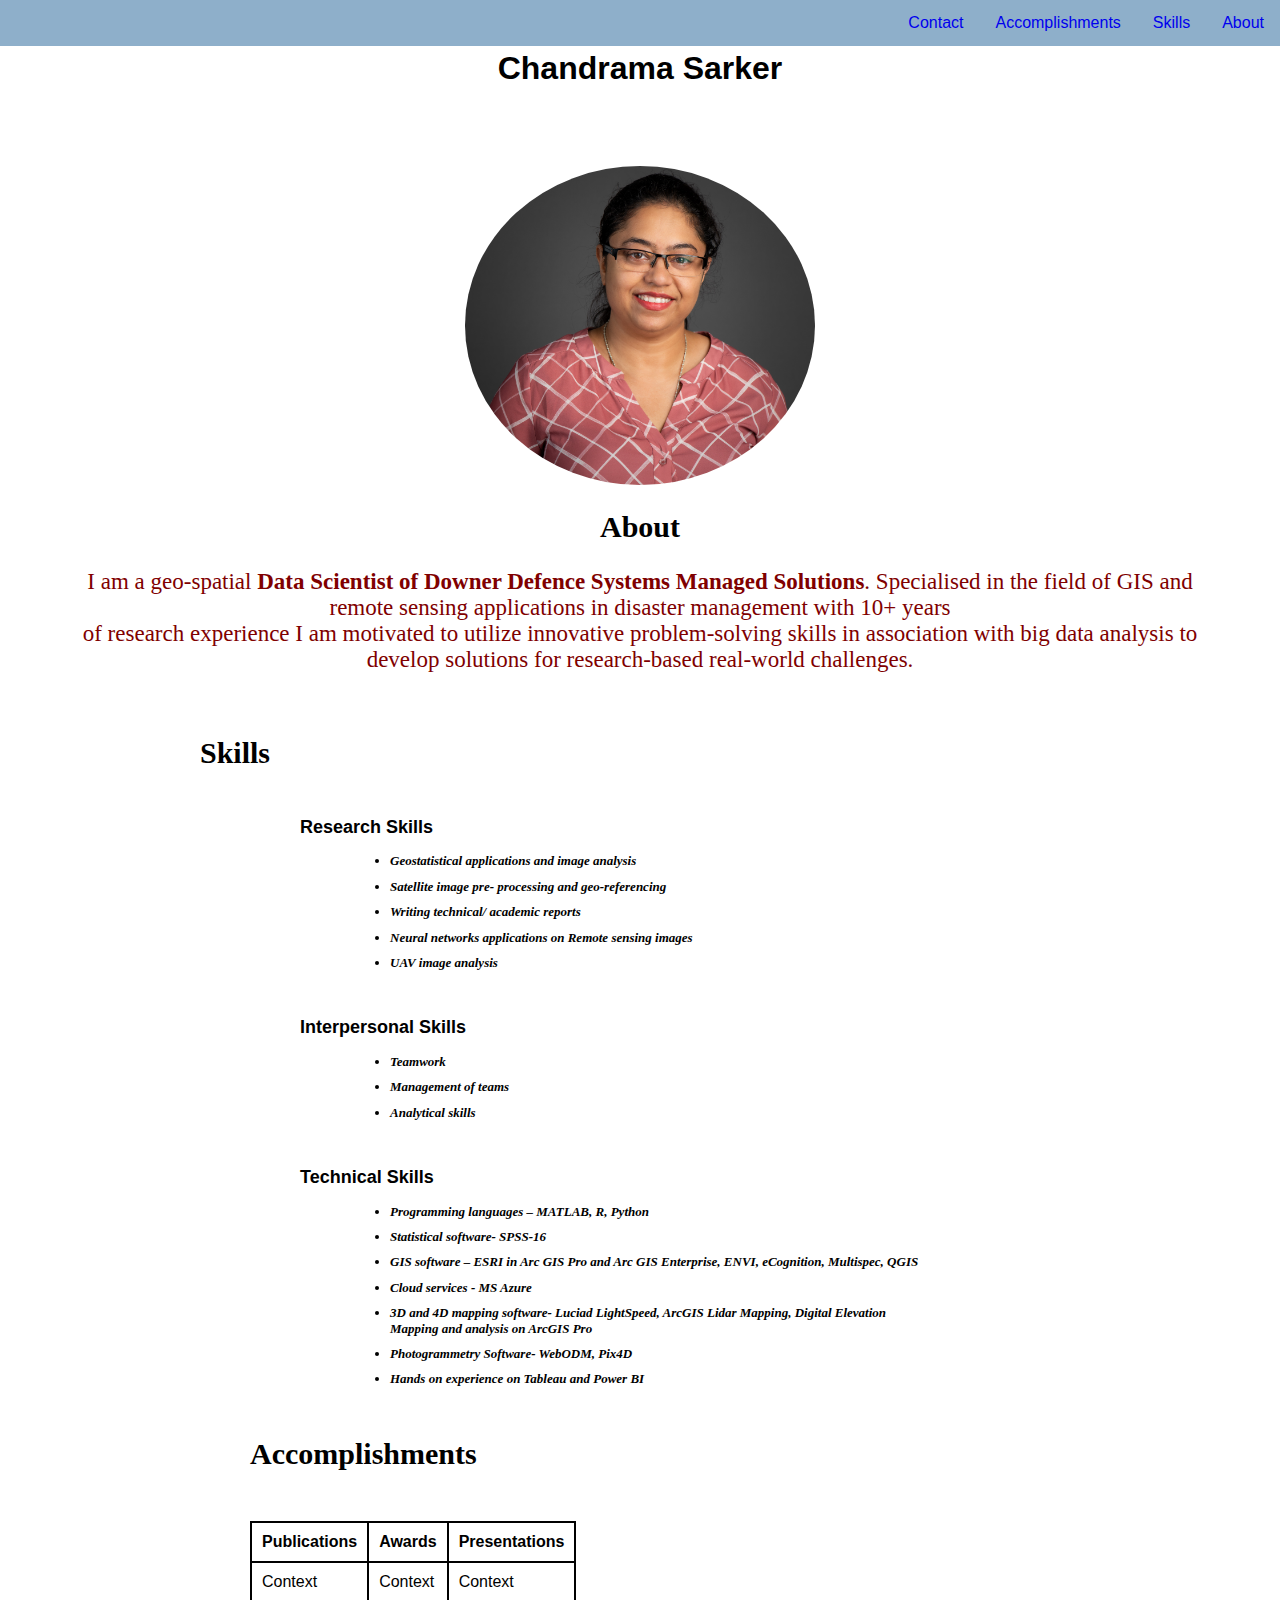
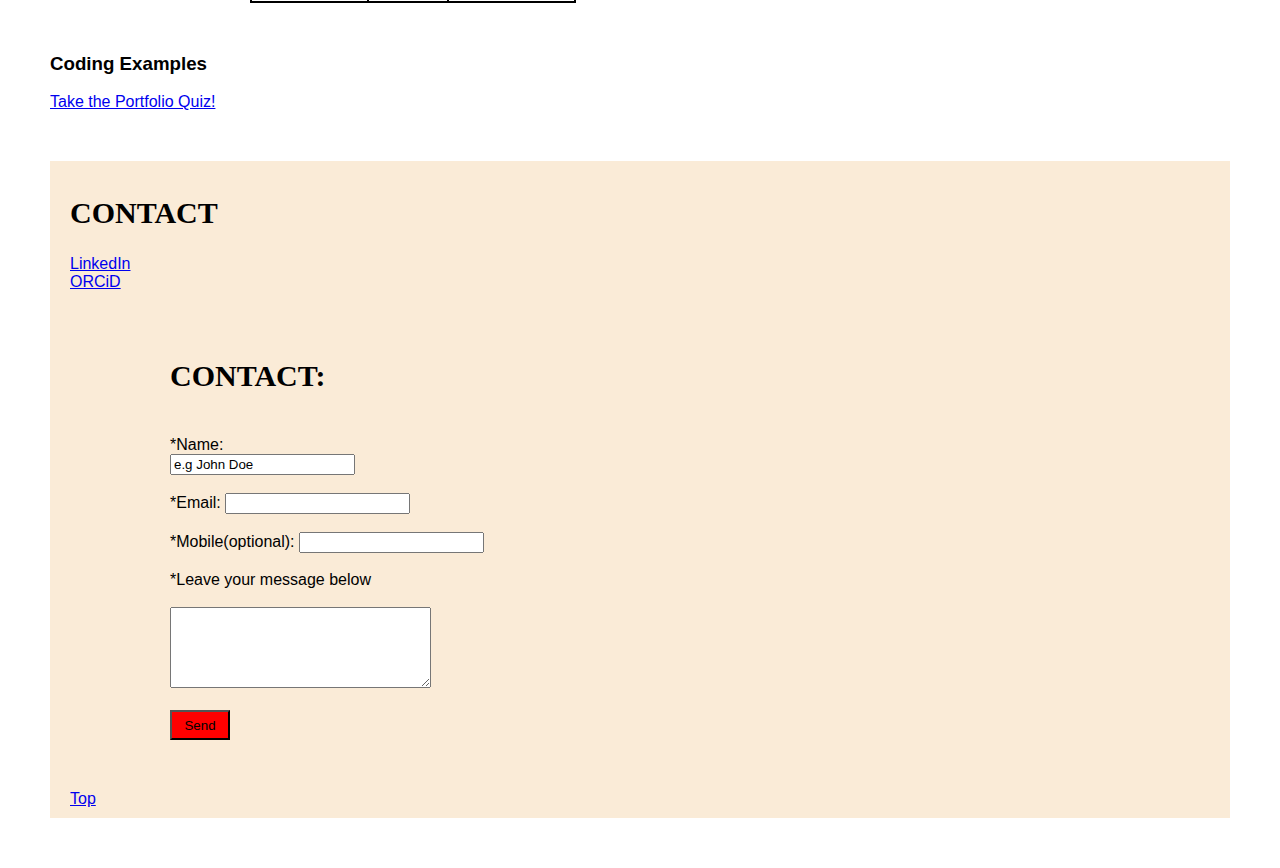
<file: index.html>
<!DOCTYPE html>
<html>
    <head>
        <link href="./style.css" type="text/css" rel="stylesheet">
        <link rel="stylesheet" href="https://cdnjs.cloudflare.com/ajax/libs/font-awesome/4.7.0/css/font-awesome.min.css">

        <meta name="viewport" content="width=device-width, user-scalable=no">
        <title>
            Chandrama Sarker's Portfolio
        </title>
    </head>
    <body>
        <!--About Section-->
        <main>
        <header>
            <nav class="topnav" id="portfolio Topnav">
                <a href="#About">About</a>
                <a href="#Skills">Skills</a>
                <a href="#Accomplishments">Accomplishments</a>
                <a href="#Contact">Contact</a>
                <a href="javascript:void(0);" class="icon" onclick="openMenu()"><i class="fa fa-bars"></i></a>
            </nav>
        <h1>
            Chandrama Sarker
        </h1>
        </header>
            <div id="aboutsection">
                <a href="https://scholar.google.co.in/citations?user=shD4oqoAAAAJ&hl=en" target="_blank">
                    <figure>
                        <img src="QUT Day5 HR-35.jpg" alt="Chandrama Sarker Smiling to the camera" width="350" height= auto/>
                    </figure>
                </a>
            <!-- About Section 
            <p> This is a section about the Webpage of Chandrama Sarker's Portfolio </p>
            -->
                <h2 id="about"class="heading">About</h2>
                <p>
                    I am a geo-spatial  <strong>Data Scientist of Downer Defence Systems Managed Solutions</strong>. 
                    Specialised in the field of GIS and remote sensing applications in disaster management with 10+ years 
                    <br>
                    of research experience I am motivated to utilize innovative problem-solving skills in association
                    with big data analysis to develop solutions for research-based real-world challenges.
                </p>
            </div>
        </main>
                <h2 id="skills"class="heading">
                    Skills
                </h2>
        <div id="skillsection">
                <h4>
                    Research Skills
                    <ul  class="list">
                        <li>Geostatistical applications and image analysis</li>
                        <li>Satellite image pre- processing and geo-referencing</li>
                        <li>Writing technical/ academic reports</li>
                        <li>Neural networks applications on Remote sensing images</li>
                        <li>UAV image analysis</li>
                    </ul>
                </h4>
                <h4>
                    Interpersonal Skills
                    <ul  class="list">
                        <li>Teamwork</li>
                        <li>Management of teams</li>
                        <li>Analytical skills</li>
                    </ul>
                </h4>
                <h4>
                    Technical Skills
                    <ul  class="list"> 
                        <li>Programming languages – MATLAB, R, Python</li>
                        <li>Statistical software- SPSS-16</li>
                        <li>GIS software – ESRI in Arc GIS Pro and Arc GIS Enterprise, ENVI, eCognition, Multispec, QGIS</li>
                        <li>Cloud services - MS Azure</li>
                        <li>3D and 4D mapping software- Luciad LightSpeed, ArcGIS Lidar Mapping, Digital Elevation Mapping and analysis on ArcGIS Pro</li>
                        <li>Photogrammetry Software- WebODM, Pix4D</li>
                        <li>Hands on experience on Tableau and Power BI</li>
                    </ul>
                </h4>
            </div>
        
            <div id="accomplishmentsection">
                <h2 id="accomplishments"class="heading">
                    Accomplishments
                </h2>
                <table>
                    <tr>
                        <th scope="col">Publications</th>
                        <th scope="col">Awards</th>
                        <th scope="col">Presentations</th>
                    </tr>
                    <tr>
                        <td>Context</td>
                        <td>Context</td>
                        <td>Context</td>
                    </tr>
                </table>
            <h3>Coding Examples</h3>
            <a href="quiz.html" target="_blank">Take the Portfolio Quiz!</a>
            </div>  
            <div id="contactsection">
                <h2 id="contact" class="contactform">
                Contact
                </h2>
                <a href="https://www.linkedin.com/in/csarker/" target="_blank">LinkedIn</a>
                <br>
                <a href="https://orcid.org/0000-0001-6596-436X" target="_blank">ORCiD</a>
                <br>
                <br>
                <div id="contactform">
                <form id="contactform" action="https://formspree.io/f/xyylldpr" method="POST">
                    <h2 class="contactform"> Contact:</h2>
                    <br>
                    <label for="name*">*Name:</label>
                    <br>
                    <input type="text" name="name*" id="name*" required value="e.g John Doe">
                    <br>
                    <br>
                    <label for="email">*Email:</label>
                    <input id="email" name="email" type="text" pattern="[a-z0-9._%+-]+@[a-z0-9.-]+\.[a-z]{2,}$" required>
                    <br>
                    <br>
                    <label for="mobile">*Mobile(optional):</label>
                    <input id="mobile" name="mobile" type="tel" pattern="[0-9]{10,16}" required>
                    <br>
                    <br>
                    <label for="message*">*Leave your message below</label>
                    <br>
                    <br>
                    <textarea id="message" name="message" rows="5" cols="30" required value="please leave your message">                   
                    </textarea>
                    <br>
                    <br>
                    <input type="submit"value="Send" id="submit" >
                </form>
            </div>
        </main>
        <a href="#top">Top</a>
        <script src="./nav.js"></script>
        <script type="text/javascript">
        function goodbye(e) {
            if (!e) e = window.event;
            //e.cancelBubble is supported by IE - this will kill the bubbling process.
            e.cancelBubble = true;
            e.returnValue = 'You sure you want to leave?'; //This is displayed on the dialog


            //e.stopPropagation works in Firefox.
            if (e.stopPropagation) {
                e.stopPropagation();
                e.preventDefault();
            }
        }
        window.onbeforeunload=goodbye;
        </script>
    </body>
</html>
</file>
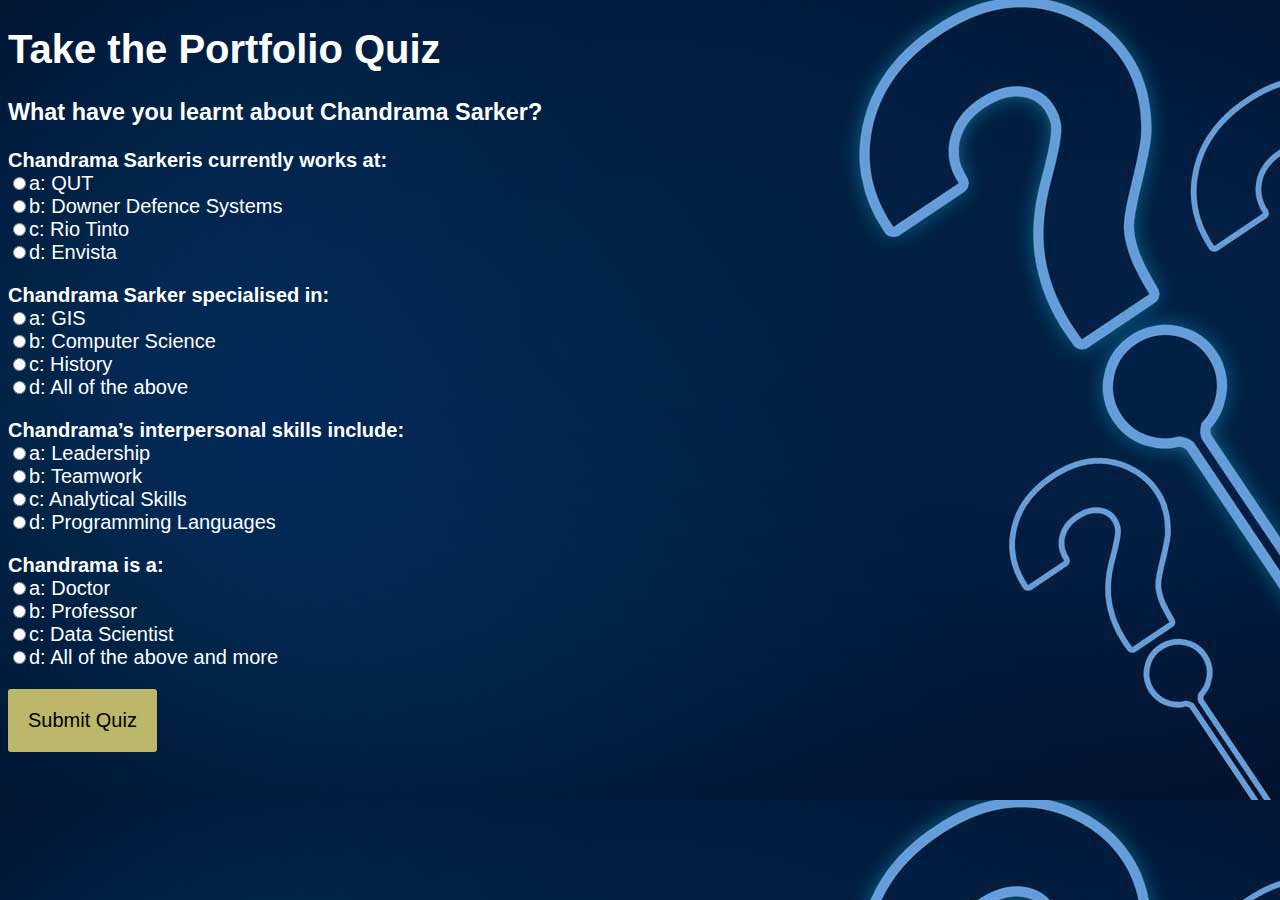
<file: quiz.html>
<!DOCTYPE html>
<html>
    <body>
        <h1>
            Take the Portfolio Quiz
        </h1>
        <h3>
            What have you learnt about Chandrama Sarker?
        </h3>
        <div id="quiz">
        </div>
        <button id="submit">Submit Quiz</button>
        <div id="results"></div>
        <script src="./quiz.js"></script>
    </body>
    <link href="./quizstyle.css" type="text/css" rel="stylesheet"> 
</html>
</file>
<file: style.css>
body {
    margin: 0;
    padding: 0;
  }
h2, .heading{
    color: black; 
    font-family: Arial; 
    text-transform: uppercase;
    font-size: 30px;
   }
p{
    color: maroon;
    text-align: center;
    font-family: 'Times New Roman';
    font-size: 23px;
    margin: 0% auto;
}
.uppercase{
    text-transform: uppercase;
}
#about{
    font-family: Verdana;
    text-transform: capitalize;
    text-align: center;
    color: black;
}
#skills, #accomplishments{
    font-family: Georgia;
    text-transform: capitalize;
    text-align: left;
    margin: 50px 200px;
}
h2.contactform{
    font-family: bold;
}
.list li{
    color: black;
    font-style: italic;
    font-family: Tahoma;
    font-size: small;
    margin: 10px 50px;
}
h4{
    font-family:  sans-serif; 
    font-size: 18px; 
    font-style: normal; 
    font-variant: normal; 
    font-weight: 700; 
    line-height: 15.4px;
    margin: 50px 250px;
}
body{
    font-family: Arial
}

h1, figure{
    text-align: center;
}

#contactsection{
    background-color: #faebd7;
    padding: 10px 20px;
}

table, th, td{
    border: 2px solid black;
    border-collapse: collapse;
    padding: 10px;
    margin: 50px 200px;
}
img{
    border-radius: 50%;
    display: block;
    margin-left: auto;
    margin-right: auto;
}
#aboutsection{
    border: 3px solid white;
    padding: 10px;
    margin: 50px, 500px;
}
nav{
    float: right;
}
/*Stype of Top navigation*/
.topnav{
    font-family: Arial;
    position: fixed;
    top: 0;
    width: 100%;
    background-color: rgb(142, 175, 202);
}

/*Style the links inside the navigation bar*/

.topnav a{
    float: right;
    display: block;
    text-align: center;
    padding: 14px 16px;
    text-decoration: none;
}
margin{
    margin-top: 20px;
}
header{
    margin-top: 50px;
}
div, #contactform{
    margin: 50px;
}
.topnav .icon {

    display: none;
  }
  .topnav .icon {

    display: none;
  
  }
  
   
  
  /* When the screen is less than 600 pixels wide, hide all links. Show the iconthat should open and close the nav (.icon) */
  
  @media only screen and (max-width: 600px) {
  
    .topnav a {display: none;}
  
    .topnav a.icon {
  
      float: right;
  
      display: block;
  
    }
  
  }
/* The "responsive" class is added to the topnav with JavaScript when the use clicks on the icon. This class makes the topnav look good on small screens (display the links vertically instead of horizontally) */
  @media only screen and (max-width: 600px) {

    .topnav.responsive {
  
      position: fixed;
  
  }
  
    .topnav.responsive a.icon {
  
      position: absolute;
  
      right: 0;
  
      top: 0;
  
    }
  
    .topnav.responsive a {
  
      float: none;
  
      display: block;
  
      text-align: left;
  
    }
  
  }

  #submit {
    width: 60px;
    height: 30px;
    background-color: red;  /* SET COLOR IN RED */
  }
#submit:hover
  {
    background-color: blue;  /* SET COLOR IN BLUE */
}
</file>
<file: quizstyle.css>
/* 
question{
    font-weight: bold; 
  }
  
  .answers { 
    margin-bottom: 20px; 
  }
  
  .answers label{ 
    display: block; 
  }
  
**/
  body{
	font-size: 20px;
	font-family: sans-serif;
	color: white;
    background-image: url("quiz2.jpg");
    background-color: #cccccc;
}
.question{
	font-weight: 600;
}
.answers {
    margin-bottom: 20px;
}
.answers label{
    display: block;
  }
#submit{
	font-family: sans-serif;
	font-size: 20px;
	background-color:darkkhaki;
	color: black;
	border: 0px;
	border-radius: 3px;
	padding: 20px;
	cursor: pointer;
	margin-bottom: 20px;
}
#submit:hover{
	background-color: #3a8;
    box-shadow: seashell;
}
</file>
